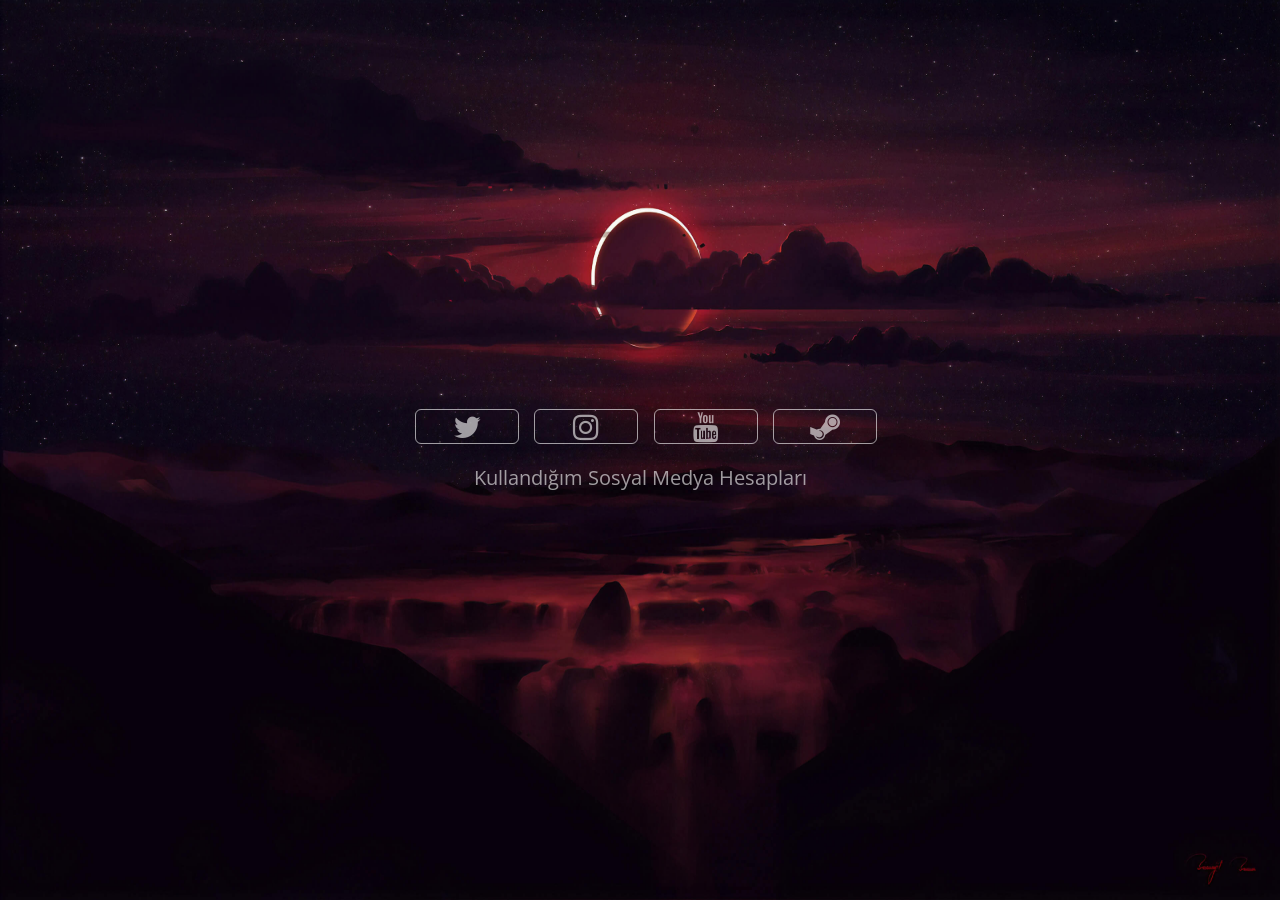
<file: index.html>
<html lang="en">
<head>
    <meta charset="UTF-8">
    <meta name="viewport" content="width=device-width, initial-scale=1.0">
    <link rel="stylesheet" href="style.css">
    <link rel="shortcut icon" href="images/fav.png">
    <link rel="icon" type="image/png" sizes="16x16" href="images/fav.png">
    <link rel="stylesheet" href="https://maxcdn.bootstrapcdn.com/font-awesome/4.7.0/css/font-awesome.min.css">  
    <title>Gökhan Bay</title>
</head>
<body>

    <div class="center">
        <div id="social-test">
        <ul class="social">
          <li><a href="https://twitter.com/gokhaanbay"><i class="fa fa-twitter" aria-hidden="true"></a></i></li>
          <li><a href="https://instagram.com/gokhaanbay"><i class="fa fa-instagram" aria-hidden="true"></i></a></li>
          <li><a href="https://www.youtube.com/channel/UCPpdqhiYc0_Io7Ti1_7WYbg"><i class="fa fa-youtube" aria-hidden="true"></a></i></li>
          <li><a href="https://steamcommunity.com/id/leeminho34"><i class="fa fa-steam" aria-hidden="true"></i></a></li>
        </li>
        </ul>
        <p class="credits">Kullandığım Sosyal Medya Hesapları</a></p>
        </div>
      </div>
</body>
</html>
</file>
<file: style.css>
@import url(https://fonts.googleapis.com/css?family=Open+Sans:400);

*{
    margin:0;
    padding:0;
}
body{
    background:url('images/wal.jpg') no-repeat;
    background-size: 100% 100%;
    background-attachment: fixed;
}


.center {
  display: table;
  width: 100%;
  height: 100vh;
}

#social-test {
  display: table-cell;
  vertical-align: middle;
  text-align: center;
  font-size: 30px;
}
  .social {
    padding-left: 0px;
  }
  li {
    display: inline-block;
  }
  li a {
    color: rgba(256, 256, 256, 0.6);
    border-radius: 6px;
    list-style-type: none;
    display: inline-block;
    width: 100px;
    line-height: 100px;
    padding: 1%;
    border: 1px solid rgba(256, 256, 256, 0.6);
    cursor: pointer;
    margin-left: 10px;
    margin-bottom: 20px;
    transition: ease .3s;}
    li a:hover {
      color: rgba(256, 256, 256, 1);
      border: 1px solid rgba(256, 256, 256, 1);
    }
  


.social:hover > li {
  opacity: 0.5;
}

.social:hover > li:hover {
  opacity: 1;
}
.credits, .credits a {
  font-size: 20px;
  font-family: Open Sans;
  color: rgba(256, 256, 256, 0.6);
}
</file>
